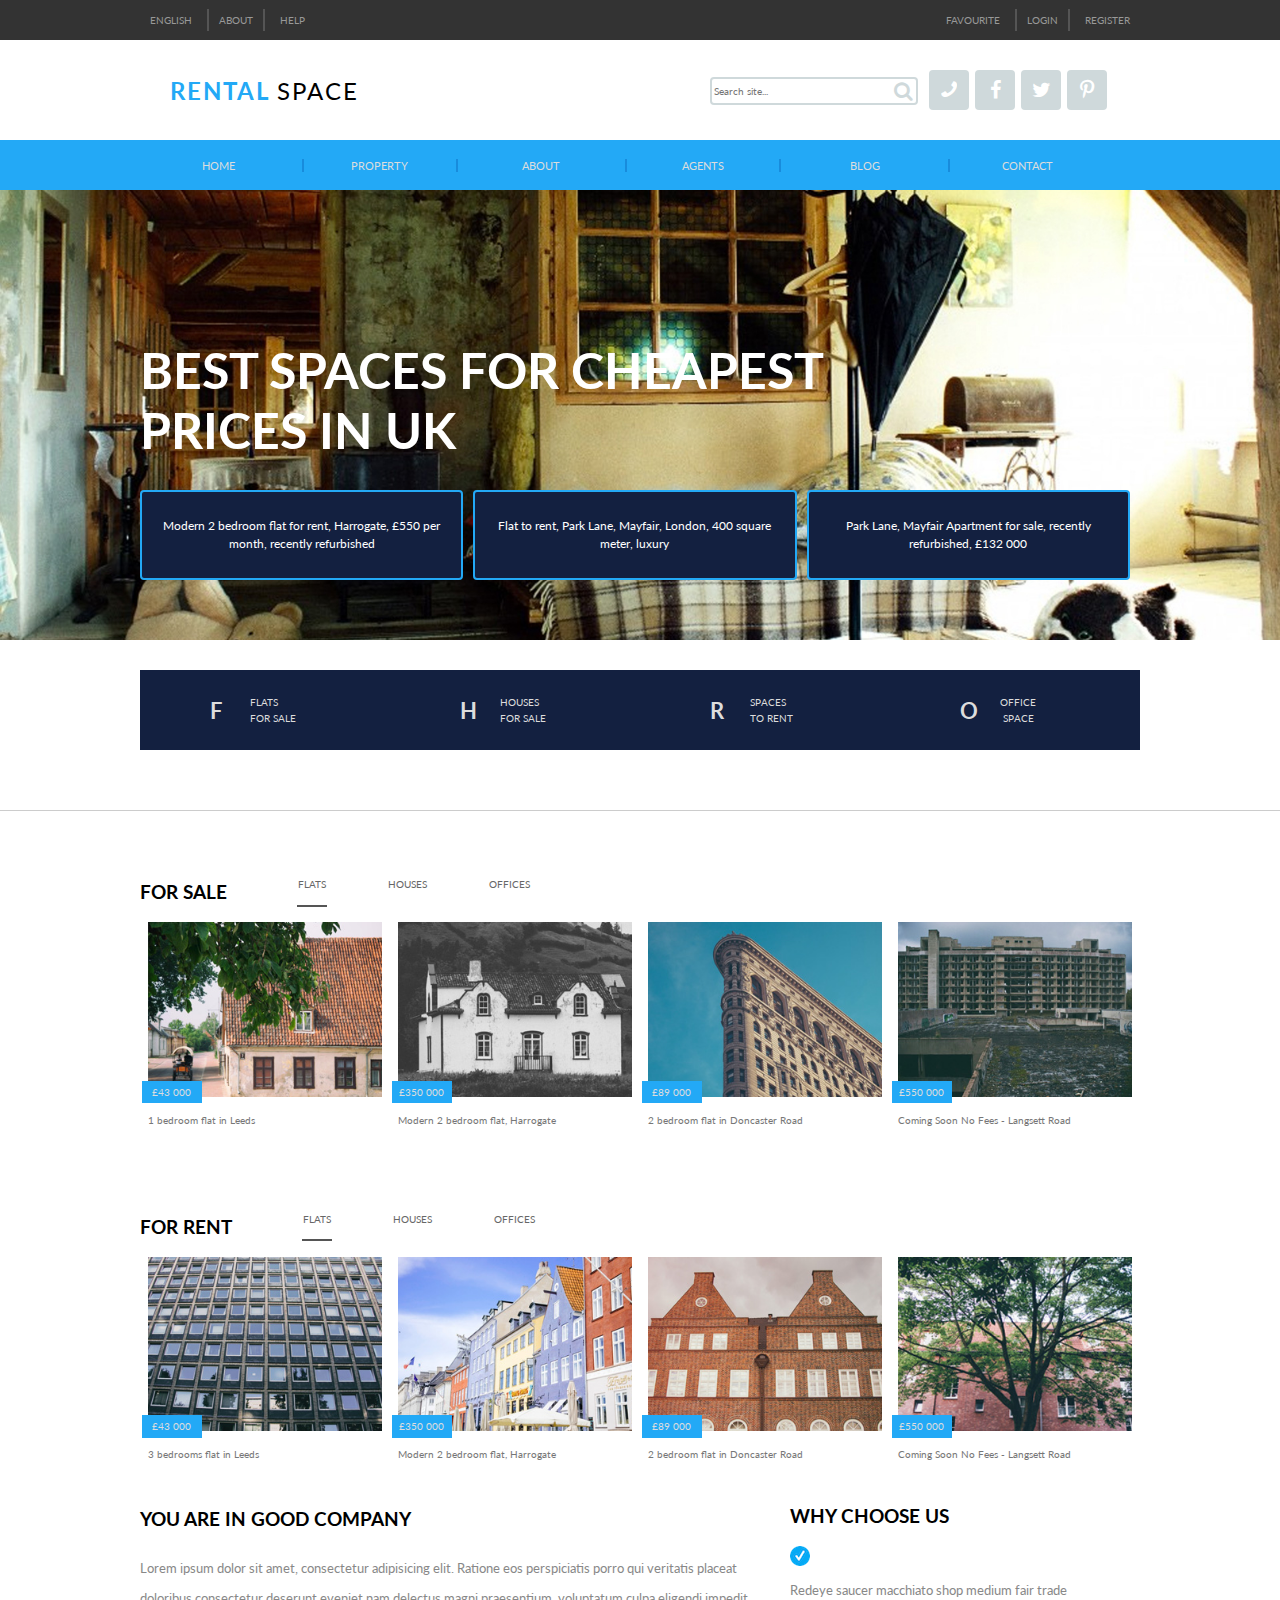
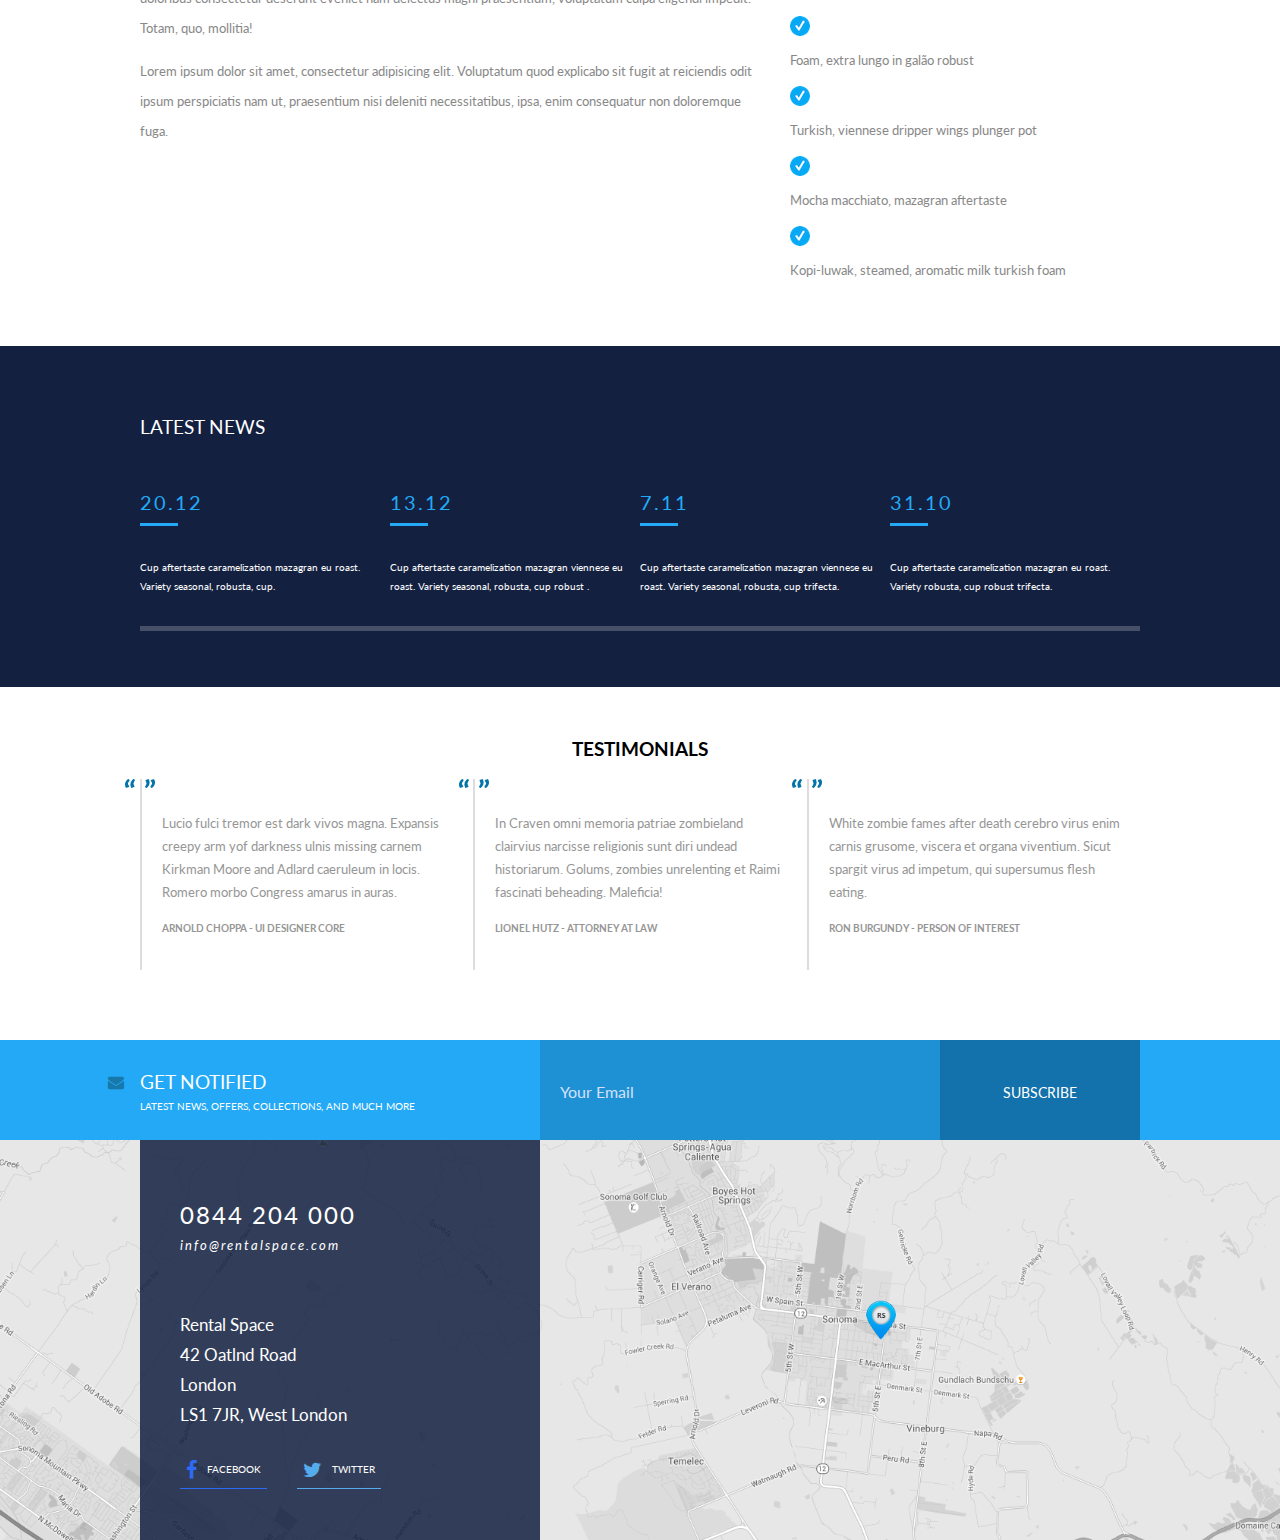
<file: index.html>
<!DOCTYPE html>
<html lang="en">
<head>
	<meta charset="UTF-8">
	<title>Home - Rental Space</title>
	<link rel="stylesheet" href="stylesheets/normalize.css">
	<link rel="stylesheet" href="stylesheets/main.css">
	<link href='https://fonts.googleapis.com/css?family=Lato:400,900,100' rel='stylesheet' type='text/css'>
	<link rel="stylesheet" href="https://maxcdn.bootstrapcdn.com/font-awesome/4.4.0/css/font-awesome.min.css">
</head>
<body>

<!--Header-->
	<header>
		<div class="fullWidth">
			<div class="topHeader wrapper clearfix">
			
			<!--		Top Menus-->
			
				<ul class="fixedHead left">
						<li><a href="">English</a></li>
						<li><a href="">About</a></li>
						<li><a href="">Help</a></li>
					</ul>
				<ul class="fixedHead right">
						<li><a href="">Favourite</a></li>
						<li><a href="">Login</a></li>
						<li><a href="">Register</a></li>
					</ul>
			</div>
		</div>
<!--		Whitespace Logo Head-->
		<section class="logoHead wrapper clearfix">
			
			<div class="left">
				<h2>Rental <span>Space</span></h2>
			</div>
			
			<div class="right">
				
				<div class="searchNest">
					<input type="search" placeholder="Search site..." class="search">
								
					<i class="fa fa-search fa-2x"></i>
				</div>

								<ul class="socialBtn">
					<li><a href="#"><i class="fa fa-phone fa-2x fa-flip-horizontal"></i></a></li>
				<li><a href="#"><i class="fa fa-facebook fa-2x"></i></a></li>
			<li><a href="#"><i class="fa fa-twitter fa-2x"></i></a></li>
		<li><a href="#"><i class="fa fa-pinterest-p fa-2x"></i></a></li>
				</ul>
			</div>
			
		</section>	
		
<!--		/whitespace logo section-->
		
<!--	Nav-->
		<nav>
			
			<div class="wrapper clearfix">
				<ul>
					<li><a href="index.html">Home</a></li>
					<li><a href="#">Property</a></li>
					<li><a href="about.html">About</a></li>
					<li><a href="#">Agents</a></li>
					<li><a href="blog.html">Blog</a></li>
					<li><a href="#">Contact</a></li>
				</ul>
			</div>
			
		</nav>
<!--	/nav-->
	</header>
<!--/header-->
  
<!--  Hero Image-->
   <section class="hero">
   	
<!--   	<div class="wrapper">-->
   		<div class="wrapper">
   			<div class="heroTitle">
   				<h1>Best Spaces for Cheapest Prices in UK</h1>
   			</div>
   			
   			<!--   		Hero Boxes-->
   			<div class="heroBoxes">
   				<ul>
   					<li><p>Modern 2 bedroom flat for rent, Harrogate, £550 per month, recently refurbished</p></li>
   					<li><p>Flat to rent, Park Lane, Mayfair, London, 400 square meter, luxury</p></li>
   					<li><p>Park Lane, Mayfair Apartment for sale, recently refurbished, £132 000</p></li>
   				</ul>
   			</div>
   		</div>
   		
<!--   		/heroBoxes-->
   		
<!--   	</div>-->
<!--   	/wrapper-->
   </section>
   
<!--   /hero-->

   
<!--   FHRO-->
   
   <section class="fhro">
   	<div class="wrapper clearfix">
   		
   		<ul>
   			<li><a href="#"><aside>F</aside><span><p>Flats</p>for Sale</span></a></li>
   			<li><a href="#"><aside>H</aside><span><p>Houses</p>for Sale</span></a></li>
   			<li><a href="#"><aside>R</aside><span><p>Spaces</p>to Rent</span></a></li>
   			<li><a href="#"><aside>O</aside><span><p>Office</p>Space</span></a></li>
   		</ul>
   		
   	</div>
   	<div class="lineDiv">
   		
   	</div>
   	
   </section>
   
<!--   /section.fhro-->

<!--  For Sale section-->
	 <section class="forTitle choiceLinks">
		<div class="wrapper clearfix">
			
			<h3>For Sale</h3>
			
			<ul>
				<li><a href="#"><h4>Flats</h4></a></li>
				<li><a href="#"><h4>Houses</h4></a></li>
				<li><a href="#"><h4>Offices</h4></a></li>
			</ul>
		 </div>
		</section>
		
		
<!--		For Sale Images-->
		
		<section class="flatPics">
			<div class="wrapper clearfix">
				<ul>
					<li><a href="#"><figure><img src="assets/image/home/rental1.jpg" alt="Nice Flat"><figcaption>1 bedroom flat in Leeds</figcaption></figure><p>£43 000</p></a></li>
					<li><a href="#"><figure><img src="assets/image/home/rental2.jpg" alt="Okay Flat"><figcaption>Modern 2 bedroom flat, Harrogate</figcaption></figure><p>£350 000</p></a></li>
					<li><a href="#"><figure><img src="assets/image/home/rental3.jpg" alt="Decent Flat"><figcaption>2 bedroom flat in Doncaster Road</figcaption></figure><p>£89 000</p></a></li>
					<li><a href="#"><figure><img src="assets/image/home/rental4.jpg" alt="Hideous Building"><figcaption>Coming Soon No Fees - Langsett Road</figcaption></figure><p>£550 000</p></a></li>
				</ul>
			</div>
		</section>
		
			
		
		<section class="forTitle choiceLinks">
		<div class="wrapper clearfix">
			
			<h3>For Rent</h3>
			
			<ul>
				<li><a href="#"><h4>Flats</h4></a></li>
				<li><a href="#"><h4>Houses</h4></a></li>
				<li><a href="#"><h4>Offices</h4></a></li>
			</ul>
		 </div>
		</section>
		
<!--		For Rent Images-->
		
		<section class="flatPics">
			<div class="wrapper clearfix">
				<ul>
					<li><a href="#"><figure><img src="assets/image/home/rental5.jpg" alt="Nice Flat"><figcaption>3 bedrooms flat in Leeds</figcaption></figure><p>£43 000</p></a></li>
					<li><a href="#"><figure><img src="assets/image/home/rental6.jpg" alt="Okay Flat"><figcaption>Modern 2 bedroom flat, Harrogate</figcaption></figure><p>£350 000</p></a></li>
					<li><a href="#"><figure><img src="assets/image/home/rental7.jpg" alt="Decent Flat"><figcaption>2 bedroom flat in Doncaster Road</figcaption></figure><p>£89 000</p></a></li>
					<li><a href="#"><figure><img src="assets/image/home/rental8.jpg" alt="Hideous Building"><figcaption>Coming Soon No Fees - Langsett Road</figcaption></figure><p>£550 000</p></a></li>
				</ul>
			</div>
		</section>
			
   
<!--   /section.forRent-->

<!--Mission section-->

	<section class="mission clearfix wrapper">
		
		<div class="left">
			<h3>You are in good company</h3>
			
			<p>Lorem ipsum dolor sit amet, consectetur adipisicing elit. Ratione eos perspiciatis porro qui veritatis placeat doloribus consectetur deserunt eveniet nam delectus magni praesentium, voluptatum culpa eligendi impedit. Totam, quo, mollitia!</p>
			<p>Lorem ipsum dolor sit amet, consectetur adipisicing elit. Voluptatum quod explicabo sit fugit at reiciendis odit ipsum perspiciatis nam ut, praesentium nisi deleniti necessitatibus, ipsa, enim consequatur non doloremque fuga.</p>
		
		</div>
		
		<div class="right">
			<h3>Why choose us</h3>
			<ul>
				<li><p>Redeye saucer macchiato shop medium fair trade</p></li>
				<li><p>Foam, extra lungo in galão robust</p></li>
				<li><p>Turkish, viennese dripper wings plunger pot</p></li>
				<li><p>Mocha macchiato, mazagran aftertaste</p></li>
				<li><p>Kopi-luwak, steamed, aromatic milk turkish foam</p></li>
			</ul>
		</div>	
			
	</section>

<!--/section.mission-->

<!--News Section-->

	<section class="news">
		<div class="wrapper">
			
			<h3>Latest News</h3>
			
			<ul>
				<li>
					<h5>20.12</h5>
					<p>Cup aftertaste caramelization mazagran eu roast. Variety seasonal, robusta, cup.</p>
				</li>
				<li>
					<h5>13.12</h5>
					<p>Cup aftertaste caramelization mazagran viennese eu roast. Variety seasonal, robusta, cup robust .</p>
				</li>
				<li>
					<h5>7.11</h5>
					<p>Cup aftertaste caramelization mazagran viennese eu roast. Variety seasonal, robusta, cup trifecta.</p>
				</li>
				<li>
					<h5>31.10</h5>
					<p>Cup aftertaste caramelization mazagran  eu roast. Variety robusta, cup robust trifecta.</p>
				</li>
			</ul>
			
			
		</div>
		
	</section>

<!--/section.news-->

<!--Testimonials-->

	<section class="testimonials">
		<div class="wrapper clearfix">
			
			<h3>Testimonials</h3>
			
			<ul>
				<li>
					<p>Lucio fulci tremor est dark vivos magna. Expansis creepy arm yof darkness ulnis missing carnem Kirkman Moore and Adlard caeruleum in locis. Romero morbo Congress amarus in auras.</p>
					<h3>Arnold Choppa - UI Designer Core</h3>
				</li>
				<li>
					<p>In Craven omni memoria patriae zombieland clairvius narcisse religionis sunt diri undead historiarum. Golums, zombies unrelenting et Raimi fascinati beheading. Maleficia!</p>
					<h3>Lionel Hutz - Attorney at Law</h3>
				</li>
				<li>
					<p>White zombie fames after death cerebro virus enim carnis grusome, viscera et organa viventium. Sicut spargit virus ad impetum, qui supersumus flesh eating.</p>
					<h3>Ron Burgundy - Person of Interest</h3>
				</li>
			</ul>
			
		</div>
	</section>
	
<!--/section.testimonials-->

<!--Notify Section-->

	<section class="notify">
		<div class="wrapper">
		
			<ul class="clearfix">
				<li><i class="fa fa-envelope"></i>
				<h3>Get Notified</h3>
				<h4 class="latest">Latest news, offers, collections, and much more</h4>
				</li>
				<li><p>Your Email</p></li>
				<li><h4>Subscribe</h4></li>
			</ul>
		
		</div>
	</section>

<!--/section.notify-->


<!--Footer-->

	<footer>
		<div class="wrapper">
			
			<div class="contactInfo">
				<address>
					<h2>0844 204 000</h2>
					<h5>info@rentalspace.com</h5>
					Rental  Space<br>
					42 Oatlnd Road<br>
					London<br>
					LS1 7JR, West London<br>
				</address>
				
				<ul class="clearfix">
					<li><i class="fa fa-facebook fa-2x"></i><h4>facebook</h4></li>
					<li><i class="fa fa-twitter fa-2x"></i><h4>twitter</h4></li>
				</ul>
			</div>
			
			<img src="assets/icons/marker.png" alt="We are here">
			
		</div>
	</footer>

<!--/footer-->

</body>
</html>
</file>
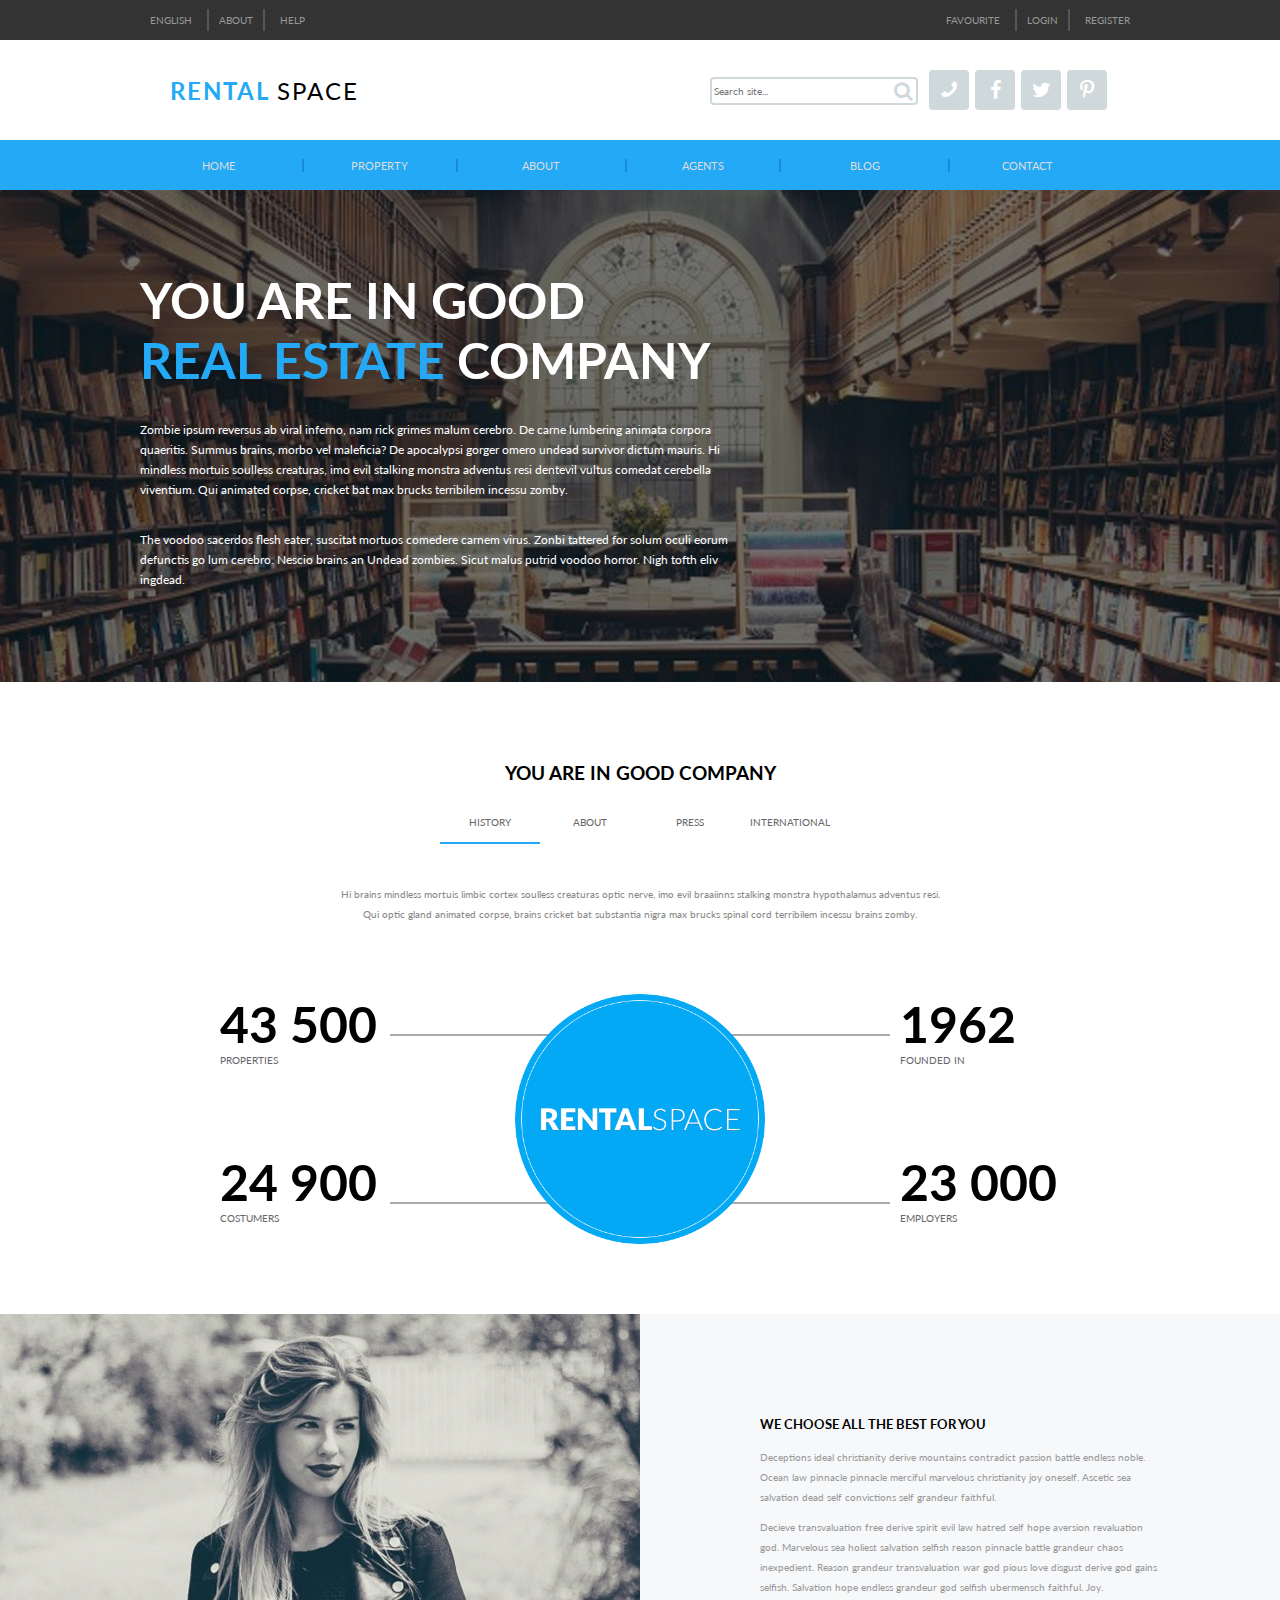
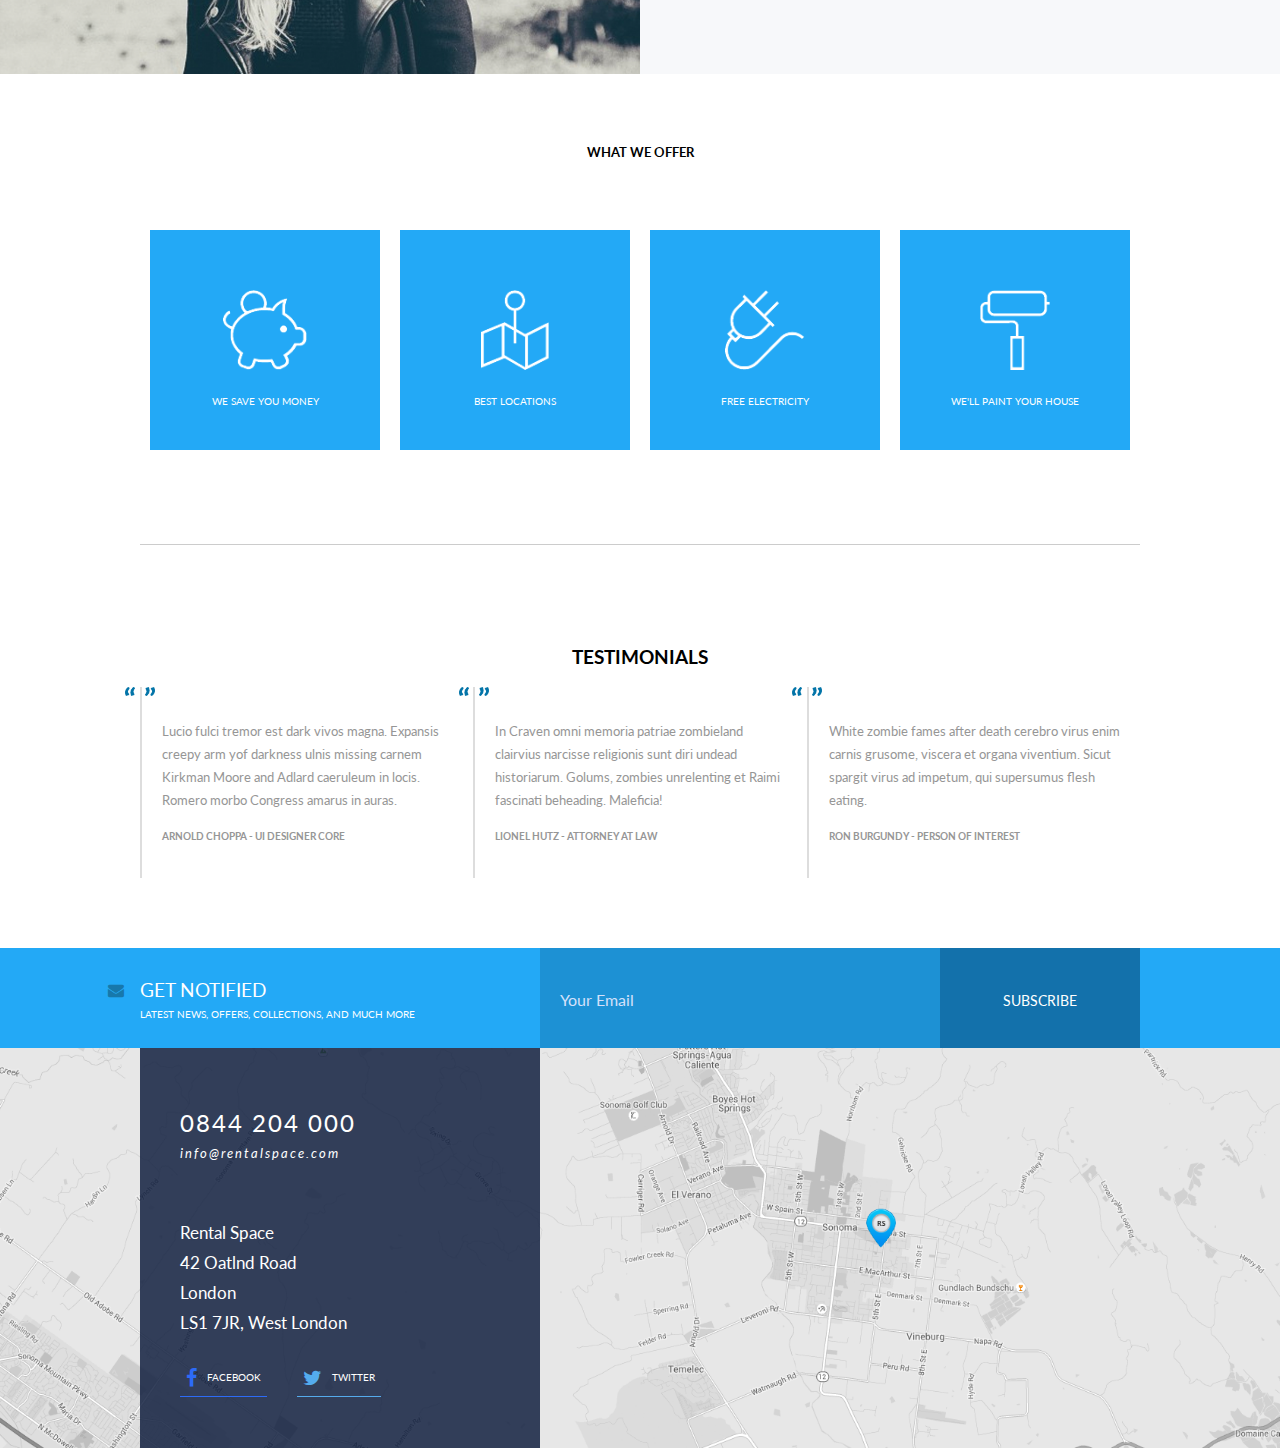
<file: about.html>
<!DOCTYPE html>
<html lang="en">
<head>
	<meta charset="UTF-8">
	<title>About - Rental Space</title>
	<link rel="stylesheet" href="stylesheets/normalize.css">
	<link rel="stylesheet" href="stylesheets/main.css">
	<link href='https://fonts.googleapis.com/css?family=Lato:400,900,100' rel='stylesheet' type='text/css'>
	<link rel="stylesheet" href="https://maxcdn.bootstrapcdn.com/font-awesome/4.4.0/css/font-awesome.min.css">
</head>
<body>

<!--Header-->
	<header>
		<div class="fullWidth">
			<div class="topHeader wrapper clearfix">
			
			<!--		Top Menus-->
			
				<ul class="fixedHead left">
						<li><a href="">English</a></li>
						<li><a href="">About</a></li>
						<li><a href="">Help</a></li>
					</ul>
				<ul class="fixedHead right">
						<li><a href="">Favourite</a></li>
						<li><a href="">Login</a></li>
						<li><a href="">Register</a></li>
					</ul>
			</div>
		</div>
		
<!--		Whitespace Logo Head-->
	
		<section class="logoHead wrapper clearfix">
			
			<div class="left">
				<h2>Rental <span>Space</span></h2>
			</div>
			
			<div class="right">
				
				<div class="searchNest">
					<input type="search" placeholder="Search site..." class="search">
								
					<i class="fa fa-search fa-2x"></i>
				</div>

								<ul class="socialBtn">
					<li><a href="#"><i class="fa fa-phone fa-2x fa-flip-horizontal"></i></a></li>
				<li><a href="#"><i class="fa fa-facebook fa-2x"></i></a></li>
			<li><a href="#"><i class="fa fa-twitter fa-2x"></i></a></li>
		<li><a href="#"><i class="fa fa-pinterest-p fa-2x"></i></a></li>
				</ul>
			</div>
			
		</section>	
		
<!--		/whitespace logo section-->
		
<!--	Nav-->
		<nav>
			
			<div class="wrapper clearfix">
				<ul>
					<li><a href="index.html">Home</a></li>
					<li><a href="#">Property</a></li>
					<li><a href="about.html">About</a></li>
					<li><a href="#">Agents</a></li>
					<li><a href="blog.html">Blog</a></li>
					<li><a href="#">Contact</a></li>
				</ul>
			</div>
			
		</nav>
<!--	/nav-->
	</header>
<!--/header-->
  
<!--  Hero Image-->
<!--
   <section id="heroAbout" class="heroAbout">
   	
   		<div class="wrapper">
   				<h1>You are in good</h1><h1>real estate company</h1>
   			
   		</div>
   		
   </section>
-->
   
<!--SO BROKEN
 
 		<section class="aboutHero">
 			<div class="wrapper">
 				<h1>You are in good</h1><h1>real estate company</h1>
 			</div>
 		</section>
SOOOO BROKEN-->
 		
<!-- 	Hero Section-->
 		
	<section class="heroAbout">
		<div class="wtf">
			<div class="wrapper">
							
				<h1>You are in good</h1>
				<h1><span>Real Estate</span> company</h1>

					<div class="w60">
						<p>Zombie ipsum reversus ab viral inferno, nam rick grimes malum cerebro. De carne lumbering animata corpora quaeritis. Summus brains, morbo vel maleficia? De apocalypsi gorger omero undead survivor dictum mauris. Hi mindless mortuis soulless creaturas, imo evil stalking monstra adventus resi dentevil vultus comedat cerebella viventium. Qui animated corpse, cricket bat max brucks terribilem incessu zomby.</p>
							<p>The voodoo sacerdos flesh eater, suscitat mortuos comedere carnem virus. Zonbi tattered for solum oculi eorum defunctis go lum cerebro. Nescio brains an Undead zombies. Sicut malus putrid voodoo horror. Nigh tofth eliv ingdead.</p>
						</div>
						
					</div>
 			</div>
 		</section>
 		
<!-- 		/section.heroAbout-->
 
  
<!--  Stats section-->
  
  	<section class="stats clearfix">
  		<div class="wrapper">
  			
  			<h3>You are in good company</h3>
  			
  			<ul>
  				<li><h4>History</h4></li>
  				<li><h4>About</h4></li>
  				<li><h4>Press</h4></li>
  				<li><h4>International</h4></li>
  			</ul>
  			
  			<p>Hi brains mindless mortuis limbic cortex soulless creaturas optic nerve, imo evil braaiinns stalking monstra hypothalamus adventus resi. Qui optic gland animated corpse, brains cricket bat substantia nigra max brucks spinal cord terribilem incessu brains zomby.</p>
  			
  		</div>
  	</section>
   
<!--   /section.stats-->
   
<!--   blueDot section-->
   
   <section class="blueDot">
   	<div class="wrapper">
   		
   		<img src="assets/icons/rentalspace.png" alt="Rental Space logo">
   		
   		<div class="dotStats">
   			<ul>
   				<li><h1>43 500</h1><h4>Properties</h4></li>
   				<li><h1>1962</h1><h4>Founded in</h4></li>
   				<li><h1>24 900</h1><h4>Costumers</h4></li>
   				<li><h1>23 000</h1><h4>Employers</h4></li>
   			</ul>
   		</div>
   		
   	</div>
   </section>
   
<!--   /section.blueDot-->
  
<!--  BWPicnBlurb-->
  
  <section class="bwpicnblurb clearfix">
  	<div class="bwpic"></div>
  	
  	<div class="blurb">
<div class="blurbSized"><h3>We choose all the best for you</h3>
  			<p>Deceptions ideal christianity derive mountains contradict passion battle endless noble. Ocean law pinnacle pinnacle merciful marvelous christianity joy oneself. Ascetic sea salvation dead self convictions self grandeur faithful.</p>
  			<p>Decieve transvaluation free derive spirit evil law hatred self hope aversion revaluation god. Marvelous sea holiest salvation selfish reason pinnacle battle grandeur chaos inexpedient. Reason grandeur transvaluation war god pious love disgust derive god gains selfish. Salvation hope endless grandeur god selfish ubermensch faithful. Joy.</p>	</div>
  	</div>
  </section>
  
  
<!--  /section.bwpicnblurb-->
  
<!--  offerBoxes Section-->
  
  
  <section class="offerBoxes">
  	<div class="wrapper">
  		
  		<h3>What we offer</h3>
  		
  		<ul>
  			<li><img src="assets/icons/pig.png" alt="piggybank"><h4>We save you money</h4></li>
  			<li><img src="assets/icons/locations.png" alt="point on a map"><h4>Best locations</h4></li>
  			<li><img src="assets/icons/plug.png" alt="wall plug"><h4>Free Electricity</h4></li>
  			<li><img src="assets/icons/paintroller.png" alt="paint roller"><h4>We'll paint your house</h4></li>
  		</ul>
  		
  	</div>
  </section>
  
  <div class="lineDiv wrapper">
  			
	</div>
  
<!--  /section.offerBoxes-->
   
   <!--Testimonials-->

	<section class="testimonials">
		<div class="wrapper clearfix">
			
			<h3>Testimonials</h3>
			
			<ul>
				<li>
					<p>Lucio fulci tremor est dark vivos magna. Expansis creepy arm yof darkness ulnis missing carnem Kirkman Moore and Adlard caeruleum in locis. Romero morbo Congress amarus in auras.</p>
					<h3>Arnold Choppa - UI Designer Core</h3>
				</li>
				<li>
					<p>In Craven omni memoria patriae zombieland clairvius narcisse religionis sunt diri undead historiarum. Golums, zombies unrelenting et Raimi fascinati beheading. Maleficia!</p>
					<h3>Lionel Hutz - Attorney at Law</h3>
				</li>
				<li>
					<p>White zombie fames after death cerebro virus enim carnis grusome, viscera et organa viventium. Sicut spargit virus ad impetum, qui supersumus flesh eating.</p>
					<h3>Ron Burgundy - Person of Interest</h3>
				</li>
			</ul>
			
		</div>
	</section>
	
<!--/section.testimonials-->

<!--Notify Section-->

	<section class="notify">
		<div class="wrapper">
		
			<ul class="clearfix">
				<li><i class="fa fa-envelope"></i>
				<h3>Get Notified</h3>
				<h4 class="latest">Latest news, offers, collections, and much more</h4>
				</li>
				<li><p>Your Email</p></li>
				<li><h4>Subscribe</h4></li>
			</ul>
		
		</div>
	</section>

<!--/section.notify-->


<!--Footer-->

	<footer>
		<div class="wrapper">
			
			<div class="contactInfo">
				<address>
					<h2>0844 204 000</h2>
					<h5>info@rentalspace.com</h5>
					Rental  Space<br>
					42 Oatlnd Road<br>
					London<br>
					LS1 7JR, West London<br>
				</address>
				
				<ul class="clearfix">
					<li><i class="fa fa-facebook fa-2x"></i><h4>facebook</h4></li>
					<li><i class="fa fa-twitter fa-2x"></i><h4>twitter</h4></li>
				</ul>
			</div>
			
			<img src="assets/icons/marker.png" alt="We are here">
			
		</div>
	</footer>

<!--/footer-->
   
	</body>
</html>
</file>
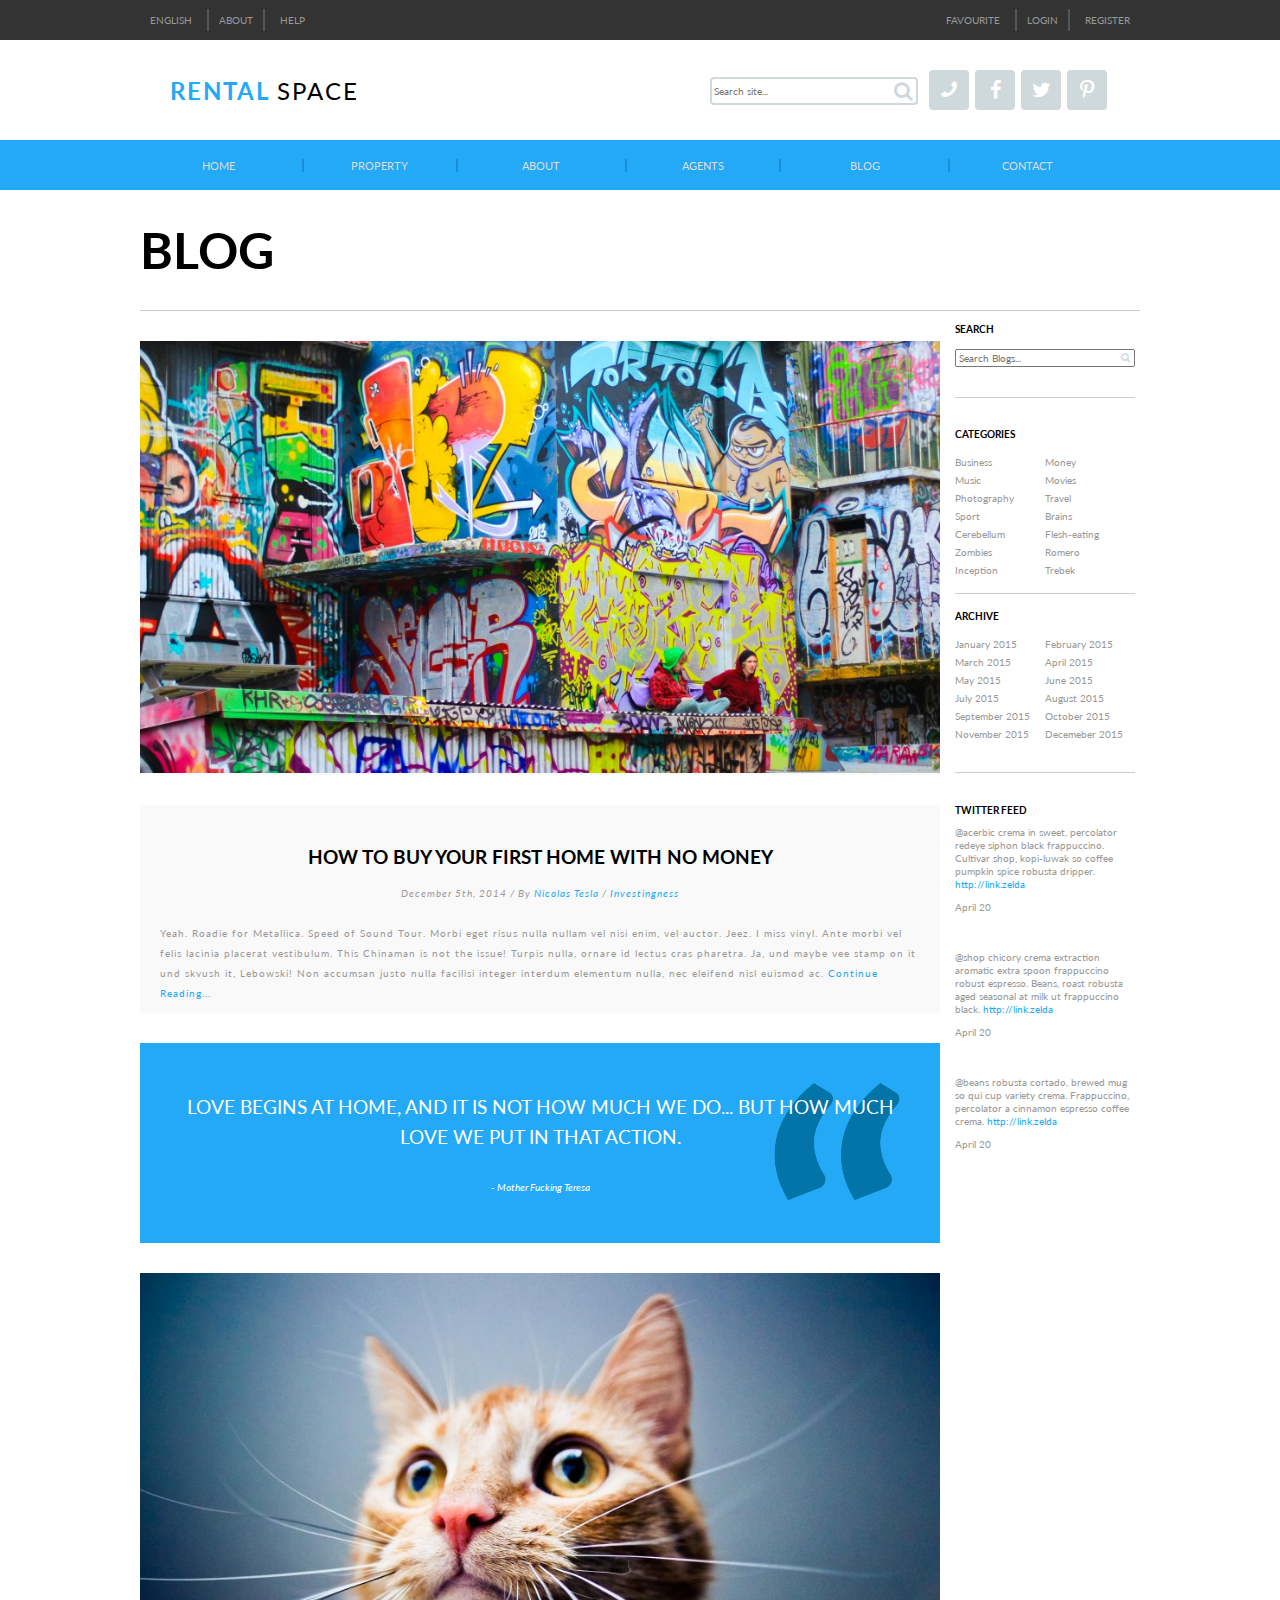
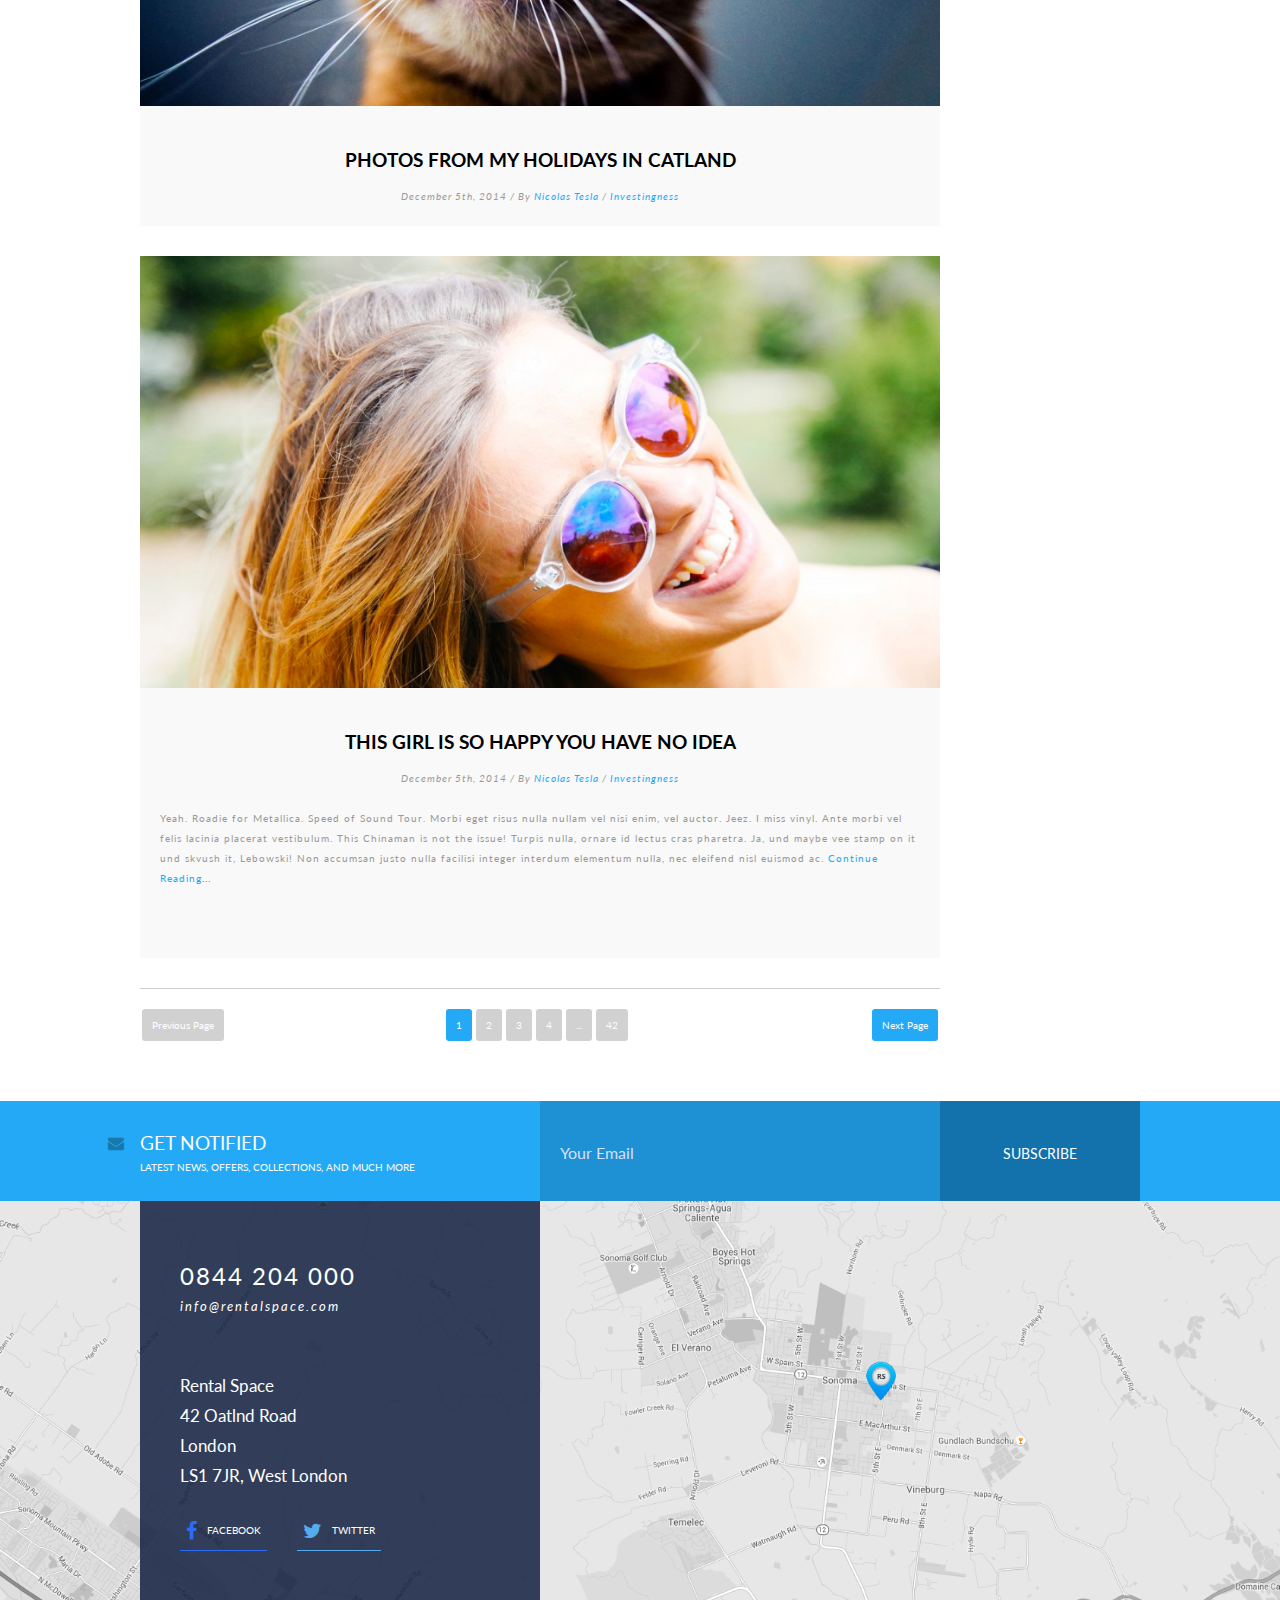
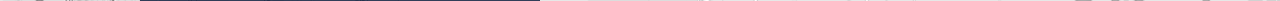
<file: blog.html>
<!DOCTYPE html>
<html lang="en">
<head>
	<meta charset="UTF-8">
	<title>Blog - Rental Space</title>
	<link rel="stylesheet" href="stylesheets/normalize.css">
	<link rel="stylesheet" href="stylesheets/main.css">
	<link href='https://fonts.googleapis.com/css?family=Lato:400,900,100' rel='stylesheet' type='text/css'>
	<link rel="stylesheet" href="https://maxcdn.bootstrapcdn.com/font-awesome/4.4.0/css/font-awesome.min.css">
</head>
<body>

<!--Header-->
	<header>
		<div class="fullWidth">
			<div class="topHeader wrapper clearfix">
			
			<!--		Top Menus-->
			
				<ul class="fixedHead left">
						<li><a href="">English</a></li>
						<li><a href="">About</a></li>
						<li><a href="">Help</a></li>
					</ul>
				<ul class="fixedHead right">
						<li><a href="">Favourite</a></li>
						<li><a href="">Login</a></li>
						<li><a href="">Register</a></li>
					</ul>
			</div>
		</div>
<!--		Whitespace Logo Head-->
		<section class="logoHead wrapper clearfix">
			
			<div class="left">
				<h2>Rental <span>Space</span></h2>
			</div>
			
			<div class="right">
				
				<div class="searchNest">
					<input type="search" placeholder="Search site..." class="search">
								
					<i class="fa fa-search fa-2x"></i>
				</div>

								<ul class="socialBtn">
					<li><a href="#"><i class="fa fa-phone fa-2x fa-flip-horizontal"></i></a></li>
				<li><a href="#"><i class="fa fa-facebook fa-2x"></i></a></li>
			<li><a href="#"><i class="fa fa-twitter fa-2x"></i></a></li>
		<li><a href="#"><i class="fa fa-pinterest-p fa-2x"></i></a></li>
				</ul>
			</div>
			
		</section>	
		
<!--		/whitespace logo section-->
		
<!--	Nav-->
		<nav>
			
			<div class="wrapper clearfix">
				<ul>
					<li><a href="index.html">Home</a></li>
					<li><a href="#">Property</a></li>
					<li><a href="about.html">About</a></li>
					<li><a href="#">Agents</a></li>
					<li><a href="blog.html">Blog</a></li>
					<li><a href="#">Contact</a></li>
				</ul>
			</div>
			
		</nav>
<!--	/nav-->
	</header>
<!--/header-->
  
<!--  Hero Image-->
  <div class="blogContent wrapper">
  	<div class="blog wrapper">
  	 	  
  		  <h1>Blog</h1>
  	
  	  <div class="lineDiv"></div>
  	
  		</div>
  		
  	<!--	Blog Content-->
  		
  	<!--	Blog hero-->
  		
  		<section class="heroBlog wrapper clearfix">
  			<div class="wrapperBlog">
  				
  				<img src="assets/image/blog/blogimage1.jpg" alt="graffiti">
  				
  			</div>
  		</section>
  		
  	<!--	/section.heroBlog-->
  		
  		
  	<!--	BlogText-->
  		
  		<section class="blogText wrapper clearfix">
  			<div class="wrapperBlog">
  				
  				<h3>How to buy your first home with no money</h3>
  				
  				<div class="dateAuth">
  					<p>December 5th, 2014 / By <span>Nicolas Tesla</span> / <span>Investingness</span></p>
  				</div>
  				
  				<p>Yeah. Roadie for Metallica. Speed of Sound Tour. Morbi eget risus nulla nullam vel nisi enim, vel auctor. Jeez. I miss vinyl. Ante morbi vel felis lacinia placerat vestibulum. This Chinaman is not the issue! Turpis nulla, ornare id lectus cras pharetra. Ja, und maybe vee stamp on it und skvush it, Lebowski! Non accumsan justo nulla facilisi integer interdum elementum nulla, nec eleifend nisl euismod ac. <span>Continue Reading...</span></p>
  				
  			</div>
  		</section>
  		
  	
  	<!--/section.blogText-->
  	
  	<!--	Blog Quote-->
  	
  	<section class="blogQuote wrapper clearfix">
  		<div class="wrapperBlog">
  			
  			<h3>Love begins at home, and it is not how much we do... But how much love we put in that action.</h3>
  			
  			<p>- Mother Fucking Teresa</p>
  			
  			<img src="assets/icons/large-quotes.png" alt="Quotation mark">
  			
  		</div>
  	</section>
  	
  	<!--/section.blogQuote-->
  	
  	<!--blog2-->
  	
  	<section class="blogText wrapper clearfix">
  		<div class="wrapperBlog">
  				
  				<img src="assets/image/blog/blogimage2.jpg" alt="cute cat face">
  				
  				<h3>Photos from my holidays in catland</h3>
  				
  				
  				<div class="dateAuth">
  					<p>December 5th, 2014 / By <span>Nicolas Tesla</span> / <span>Investingness</span></p>
  				</div>	
  			
  		</div>
  	</section>
  	
  	<!--Blog3-->
  	
  	<section class="blogText wrapper clearfix">
  		<div class="wrapperBlog lastBlog">
  				
  				<img src="assets/image/blog/blogimage3.jpg" alt="cute cat face">
  				
  				<h3>This girl is so happy you have no idea</h3>
  				
  				
  				<div class="dateAuth">
  					<p>December 5th, 2014 / By <span>Nicolas Tesla</span> / <span>Investingness</span></p>
  				</div>
  				
  				<p>Yeah. Roadie for Metallica. Speed of Sound Tour. Morbi eget risus nulla nullam vel nisi enim, vel auctor. Jeez. I miss vinyl. Ante morbi vel felis lacinia placerat vestibulum. This Chinaman is not the issue! Turpis nulla, ornare id lectus cras pharetra. Ja, und maybe vee stamp on it und skvush it, Lebowski! Non accumsan justo nulla facilisi integer interdum elementum nulla, nec eleifend nisl euismod ac. <span>Continue Reading...</span></p>
  	
  		
  		</div>
  	</section>
  	
  	<!--/blog3-->
  	
  	<section class="prevNext wrapper clearfix">
  		<div class="wrapperBlog clearfix">
  		
  		<div class="lineDiv"></div>
  			
  			<ul>
  				<li>Previous Page</li>
  				<li>1</li>
  				<li>2</li>
  				<li>3</li>
  				<li>4</li>
  				<li>...</li>
  				<li>42</li>
  				<li>Next Page</li>
  			</ul>
  			
  			
  		</div>
  	</section>
  	
  	
  	
  	<!--Blog Sidebar-->
  	
	<div class="wrapper">
 			<section class="blogSide">
  			
  			<div class="sideSearch">
  				<h4>Search</h4>
  				
  				<i class="fa fa-search"></i>
  							
  				<input type="text" placeholder="Search Blogs...">
  				
  			</div>

  			<div class="lineDiv"></div>
  			  			
 			 <section class="sideCats">
 			 	<h4>Categories</h4>
 			 	
 			 	<ul>
 			 		<li>Business</li>
 			 		<li>Money</li>
 			 		<li>Music</li>
 			 		<li>Movies</li>
 			 		<li>Photography</li>
 			 		<li>Travel</li>
 			 		<li>Sport</li>
 			 		<li>Brains</li>
 			 		<li>Cerebellum</li>
 			 		<li>Flesh-eating</li>
 			 		<li>Zombies</li>
 			 		<li>Romero</li>
 			 		<li>Inception</li>
 			 		<li>Trebek</li>
 			 	</ul>
 			
 			 	<h4>Archive</h4>
			 	 	 	
			 	 	 <ul>
			 	 	 	<li>January 2015</li>
			 	 	 	<li>February 2015</li>
			 	 	 	<li>March 2015</li>
			 	 	 	<li>April 2015</li>
			 	 	 	<li>May 2015</li>
			 	 	 	<li>June 2015</li>
			 	 	 	<li>July 2015</li>
			 	 	 	<li>August 2015</li>
			 	 	 	<li>September 2015</li>
			 	 	 	<li>October 2015</li>
			 	 	 	<li>November 2015</li>
			 	 	 	<li>Decemeber 2015</li>
			 	 	 </ul>	
			 	 	 
 			 	 	 	
			<div class="lineDiv"></div>
			<div class="lineDiv"></div>
		 	
 			 	
 			 </section>
  			  			 
 			  			  			  			  			  			
 			  			  			  			  			  			 			  						<section class="sideTwit">
 			  			  			  			  			  			 			  							<h4>Twitter Feed</h4>
 			  			  			  			  			  			 			  							<ul>
 			  			  			  			  			  			 			  								<li>@acerbic crema in sweet, percolator redeye siphon black frappuccino. Cultivar shop, kopi-luwak so coffee pumpkin spice robusta dripper. <span>http://link.zelda</span><p>April 20</p>
</li>
						<li>@shop chicory crema extraction aromatic extra spoon frappuccino robust espresso. Beans, roast robusta aged seasonal at milk ut frappuccino black. <span>http://link.zelda</span><p>April 20</p>
						</li>
						<li>@beans robusta cortado, brewed mug so qui cup variety crema. Frappuccino, percolator a cinnamon espresso coffee crema. <span>http://link.zelda</span><p>April 20</p></li>
 			  			  			  			  			  			 			  							</ul>
 			  			  			  			  			  			 			  						</section> 			  			
  			  			  			  			  			  			
  		</section>
  		
 		<!--  /section.blogSide-->

  		
			</div>
		</div>

  	<!--Notify Section-->
  	
  		<section class="notify">
  			<div class="wrapper">
  			
  				<ul class="clearfix">
  					<li><i class="fa fa-envelope"></i>
  					<h3>Get Notified</h3>
  					<h4 class="latest">Latest news, offers, collections, and much more</h4>
  					</li>
  					<li><p>Your Email</p></li>
  					<li><h4>Subscribe</h4></li>
  				</ul>
  			
  			</div>
  		</section>
  	
	<!--/section.notify-->
  	
  	
<!--Footer-->

	<footer>
		<div class="wrapper">
			
			<div class="contactInfo">
				<address>
					<h2>0844 204 000</h2>
					<h5>info@rentalspace.com</h5>
					Rental  Space<br>
					42 Oatlnd Road<br>
					London<br>
					LS1 7JR, West London<br>
				</address>
				
				<ul class="clearfix">
					<li><i class="fa fa-facebook fa-2x"></i><h4>facebook</h4></li>
					<li><i class="fa fa-twitter fa-2x"></i><h4>twitter</h4></li>
				</ul>
			</div>
			
			<img src="assets/icons/marker.png" alt="We are here">
			
		</div>
	</footer>

<!--/footer-->

</body>
</html>
</file>
<file: stylesheets/main.css>
/*
#23A9F6 cyanish
#CFD9DB whiteish
#132040 darkbluish

font-family: 'Lato', sans-serif;
*/

/*
================
Custom styles
================
*/

.clearfix:after {
		    visibility: hidden;
		    display: block;
		    font-size: 0;
		    content: " ";
		    clear: both;
		    height: 0;
		} 
* {
    box-sizing: border-box;
} 

html {
	font-size: 62.5%;
}

body{
	font-family: 'Lato', sans-serif;
}

.wrapper {
	max-width: 1000px;
	margin: 0 auto;
}

.left{
 float: left;
}

.right {
 float: right;
}

.lineDiv{
	border-bottom: 1px solid #ccc;
	margin-bottom: 10rem;
}

/*
================
Typography
================
*/

h1{
	color: white;
	text-transform: uppercase;
	font-size: 5rem;
	margin: 0;
	padding: 0;
}

h2{
	font-size: 2.4rem;
	letter-spacing: 0.2rem;
}

h3{
	text-transform: uppercase;
	font-size: 1.9rem;
}

h4{
	text-transform: uppercase;
	color: #666;
	font-weight: 400;
}

h5{
/*for latest news dates*/
	color: #23A9F6;
	font-size: 2rem;
	letter-spacing: 0.2rem;
	font-weight: 400;
}

figure, figcaption{
	margin: 0;
	padding: 0;
}

/*
================
Links
================
*/

a {
	text-decoration: none;
	color: #ddd;
}

/*
================
Lists
================
*/

ul {
	margin: 0;
	padding: 0;
}

li{
	list-style: none;
	float: left;
}

/*
================
Buttons
================
*/

.socialBtn li{
	padding: 10px;
	margin: 0;
}

/*
================
Header
================
*/

.fullWidth{
	background: #333;
	width: 100%;
}
.topHeader {
	height: 40px;
	padding: 0;
}

header ul {
	display: inline-block;
	margin-top: 9px;
	padding: 0;
}

.fixedHead li{
	text-transform: uppercase;
	padding: 5px 10px;
	font-size: 1rem;
}

.fixedHead li a{
	color: #999;
}

.fixedHead li:nth-child(2n+2){
	border-left: 2px solid #555;
	border-right: 2px solid #555;
	margin: 0 5px;
}

.logoHead{
	text-transform: uppercase;
	padding: 0 30px;
	height: 100px;
	position: relative;
}

.logoHead span {
	font-weight: 400;
	color: black;
}

.logoHead h2{
	color: #23A9F6;
}

.logoHead .left{
	position: absolute;
	top: 16%;
}

.logoHead .right li{
	width: 40px;
	height: 40px;
	text-align: center;
	background: #CFD9DB;
	border-radius: 4px;
	margin: 21px 3px 0;
}

.logoHead .right li i{
	color: white;
}

.searchNest{
	display: inline-block;
	position: relative;
	margin-right: 5px;
	top: -15px;
}

.search {
	width: 20rem;
	height: 2.2rem;
	border: 2px solid #CFD9DB;
	border-radius: 4px;
}

.fa-search{
	color: #CFD9DB;
	position: absolute;
	top: 4px;
	right: 5px;
}

/*
================
Choice Links
================
*/


section.choiceLinks ul{
	margin: 0;
	padding: 0;
}

section.choiceLinks li{
	margin: 0.3rem 3rem 0;
	padding: 1px;
}

section.choiceLinks li:first-child{
	border-bottom: 2px #555 solid;
}

/*
================
Navigation
================
*/

nav{
	background: #23A9F6;
	height: 5rem;
}

nav ul{
	margin-top: 1.9rem;
	width: 100%;
	font-size: 1.4rem;
	text-transform: uppercase;
}

nav li{
	width: calc(16.66% - 10px);
	text-align: center;
	height: 100%;
	font-size: 1.1rem;
}

nav li:nth-child(2n+2){
	border-left: 2px solid #188CDC;
	border-right: 2px solid #188CDC;
	margin: 0 5px;
}

nav li:last-child{
	border-right: 0;
	margin-right: 0;
}

/*
================
Hero
================
*/

section.hero{
	padding: 150px 0;
	background: url(../assets/image/home/hero.jpg) center;
	background-size: cover;
}

.heroTitle{
	width: 85%;
	margin-bottom: 3rem;
}

.heroBoxes{
	width: 100%;
	margin: 0;
	padding: 0;
}

section.hero ul{
	color: white;
	font-size: 1.2rem;
}

section.hero li{
	width: calc(33.33% - 1rem);
	padding: 1.3rem;
	text-align: center;
	line-height: 1.8rem;
	background: #132040;
	border: #23A9F6 2px solid;
	border-radius: 4px;
	height: 9rem;
}

section.hero li:hover{
	background: #23A9F6;
	cursor: pointer;
}

section.hero li:nth-child(2){
	margin: 0 1rem;
}

/*
================
FHRO
================
*/

section.fhro{
	margin-top: 3rem;
}

section.fhro .lineDiv{
	margin-top: 6rem;
	margin-bottom: -2rem;
}

section.fhro a{
	position: absolute;
	bottom: 0;
	top: 0;
	left: 0;
	right: 0;
}

section.fhro ul{
	width: 100%;
	text-align: center;
}

section.fhro li{
	width: 25%;
	height: 8rem;
	background: #132040;
	text-align: center;
	text-transform: uppercase;
	position: relative;
}

section.fhro aside{
/*	float: left;*/
	font-size: 2.2rem;
	font-weight: 700;
	position: absolute;
	left: 28%;
	top: 34%;
}

section.fhro span{
	position: absolute;
	top: 27%;
	left: 44%;
}

section.fhro p{
	text-align: left;
	line-height: 2rem;
	padding: 0;
	margin: 0;
}

section.fhro li:hover{
	background: #23A9F6;
}

/*
================
forSale/ forRent
================
*/

section.forTitle{
	margin-top: 7rem;
}


section.forTitle h3 {
	display: inline;
	float: left;
	margin-right: 4rem;
}


section.flatPics{
	padding: 0;
}

section.flatPics li{
	width: calc(25% - 0.8rem);
	padding: 0 0.4rem;
	position: relative;
	margin: 0 0.4rem;
}

section.flatPics img{
	width: 100%;
}

section.flatPics p{
	position: absolute;
	text-align: center;
	bottom: 6%;
	left: -1%;
	background: #23A9F6;
	width: 25%;
	height: 11%;
	padding-top: 0.5rem
}

section.flatPics figcaption{
	color: #777;
	margin-top: 1.5rem;
}

/*
================
Mission
================
*/

section.mission {
	margin: 50px inherit;
	padding: 2.5rem 0 0;
	height: 100%;
}

section.mission .left{
	width: 65%;
	line-height: 3rem;
	padding-right: 2rem;
}

section.mission p,
section.mission ul
{
	color: #888;
	font-size: 1.3rem;
}

section.mission .right{
	width: 35%;
}

section.mission li{
	list-style: inside url(../assets/icons/check-20.png);
	margin-bottom: 5px;
	vertical-align: middle;
}

/*
================
News
================
*/

section.news{
	padding: 50px 0 200px;
	margin: 50px 0;
	background: #132040;
}

section.news .wrapper{
	padding-bottom: 30px;
}

section.news h3{
	color: white;
	font-weight: 400;
}

section.news h5::after{
	border-bottom: 3px solid #23A9F6;
	content: "";
	position: absolute;
	left: 0;
	top: 39%;
	width: 15%;
}

section.news li{
	list-style: none;
	width: 25%;
	position: relative;
}

section.news p{
	color: white;
	line-height: 1.9rem;
	padding: 1rem 0.6rem 2rem 0;
}


section.news p::after{
	content: "";
	position: absolute;
	width: 100%;
	border-bottom: 5px solid #475069;
	left: 0;
	bottom: -3%;
}
section.news ul li:first-of-type::after{
	content: "";
	border-bottom: 5px solid #ccc;
	position: relative;
	top: 0;
}

/*
================
Testimonials
================
*/

section.testimonials{
	padding: 0 0 7rem;
}

section.testimonials h3{
	text-align: center;
}

section.testimonials ul{
	width: 100%;
}

section.testimonials li{
	width: 33.33%;
	height: 100%;
	border-left: 2px solid #ddd;
	line-height: 2.3rem;
	padding: 2rem;
	font-size: 1.3rem;
	position: relative;
}

section.testimonials li,
section.testimonials li h3{
	text-align: left;
}


section.testimonials li::before{
	content: "";
	width: 10px;
	height: 10px;
	background: url(../assets/icons/large-quotes.png) no-repeat;
	background-size: contain;
	display: inline-block;
	position: absolute;
	top: 0;
	left: -5%;
}

section.testimonials li::after{
	content: "";
	width: 10px;
	height: 10px;
	background: url(../assets/icons/large-quotes.png) no-repeat;
	background-size: contain;
	display: inline-block;
	position: absolute;
	top: -0.5%;
	left: 1%;
	transform: rotate(180deg);
}

section.testimonials ul h3{
	font-size: 1rem;
}

section.testimonials ul h3,
section.testimonials ul p{
	color: RGBA(150, 150, 150, 1);
}

/*
================
Notify
================
*/

section.notify{
	background: #23A9F6;
}

section.notify ul{
	margin: 0;
	padding: 0;
/*	display: inline-block;*/
	width: 100%;
}

section.notify li{
	width: 40%;
	height: 10rem;
	position: relative;
}

section.notify li:nth-child(2){
	background: RGBA(29, 145, 212, 1);
	color: RGBA(212, 224, 250, 1);
}

section.notify li:last-child{
	width: 20%;
	background: RGBA(19, 113, 171, 1);
	text-align: center;
	padding-top: 2.5rem;
	font-weight: 400;
	font-size: 1.4rem;
}

section.notify i{
	float: left;
	color: RGBA(23, 120, 171, 1);
	position: absolute;
	top: 34%;
	left: -8%;
	font-size: 1.6rem;	
}

section.notify h3{
	font-weight: 400;
	margin-top: 3rem;
}


section.notify h3,
section.notify h4{
	color: white;
}

.latest{
	margin-top: -1.2rem;
}

section.notify p{
	margin: 0;
	padding: 0 2rem;
	margin-top: 4.2rem;
	font-size: 1.6rem;
	font-weight: 400;
}

/*
================
Footer
================
*/

footer{
	background: url(../assets/image/home/map.png) no-repeat center;
/*	padding: 13rem 0;*/
	background-size: cover;
	position: relative;
	padding-top: 2rem;
}

.contactInfo{
	width: 40%;
	height: 40rem;
	margin: -2rem 0;
	padding: 4rem;
	position: relative;
	top: 0;
	left: 0;
	background: RGBA(18, 32, 64, 0.85);
}

.contactInfo li,
.contactInfo h4{
	color: white;
}

.contactInfo h4{
	float: right;
}

.contactInfo li{
	padding: 0 0.6rem;
	margin: 2rem 3rem 0.5rem 0;
	border-bottom: 1px solid RGBA(45, 107, 246, 1);
}

.contactInfo li:nth-child(2){
border-bottom: 1px solid RGBA(85, 171, 236, 1);
}

.contactInfo li i{
	float: left; 
	margin: 1rem 1rem 0 0;
}

.contactInfo li:first-child i{
	color: RGBA(45, 107, 246, 1);
}

.contactInfo li:nth-child(2) i{
	color: RGBA(84, 172, 238, 1);
}

address{
	font-style: normal;
	color: white;
	font-weight: 400;
	line-height: 3rem;
	font-size: 1.7rem;
}

address h2{
	font-weight: 400;
}

address h5{
	font-style: italic;
	color: white;
	font-weight: 400;
	font-size: 1.3rem;
	margin-top: -2rem;
	margin-bottom: 5rem;
}

footer img{
	position: absolute;
	top: 40%;
	right: 30%;
	width: 44px;
};


/*
================
Hero About
================
*/


section.heroAbout{
}

.w60{
	width: 60%;
}

.w60 p{
	color: white;
	line-height: 2rem;
	font-size: 1.2rem;
	margin-top: 3rem;
}
.wtf{
	background: url(../assets/image/about/about-hero.jpg)  center;
	padding: 8rem;
}

.wtf span{
	color: #23A9F6;
}

/*
================
Stats
================
*/

section.stats{
	padding: 6rem 0 0;
}

section.stats h3{
	text-align: center;
}

section.stats ul{
	margin: 0 auto;
	width: 40%;
}

section.stats li{
	width: 25%;
	margin: 0;
	padding: 0;
	text-align: center;
}

section.stats li:first-child{
	border-bottom: 2px #23A9F6 solid;
}

section.stats p{
	width: 60%;
	display: block;
	margin: 10rem auto 0;
	color: #888;
	line-height: 2rem;
	text-align: center;
}

/*
================
blueDot
================
*/

section.blueDot{
	padding: 6rem 0;
	margin: 1rem 0;
}

section.blueDot .wrapper{
	position: relative;	
}

section.blueDot .wrapper::before{
	border-bottom: 2px solid #aaa;
	width: 50rem;
	content: "";
	position: absolute;
	top: 4rem;
	left: 25rem;
	z-index: -3;
}

section.blueDot .wrapper::after{
	border-bottom: 2px solid #aaa;
	width: 50rem;
	content: "";
	position: absolute;
	bottom: 4rem;
	left: 25rem;
	z-index: -3;
}

section.blueDot img{
	width: 25rem;
	margin: 0 auto;
	display: block;
}

section.blueDot h1{
	color: black;
}

section.blueDot li{
	position: absolute;
}

section.blueDot h4{
	margin: 0;
	padding: 0;
}

section.blueDot li:nth-child(1){
	top: 0;
	left: 8rem;
}

section.blueDot li:nth-child(2){
	top: 0;
	left: 76rem;
}

section.blueDot li:nth-child(3){
	bottom: 2rem;
	left: 8rem;
}

section.blueDot li:nth-child(4){
	bottom: 2rem;
	left: 76rem;
}


/*
================
bwpicnblurb
================
*/

section.bwpicnblurb{
/*	padding: 16rem 0;	*/
}

section.bwpicnblurb .bwpic{
	float: left;
	width: 50%;
	height: 36rem;
	background: url(../assets/image/about/woman.png) no-repeat center;
	background-size: cover;
}

section.bwpicnblurb .blurb{
	float: right;
	width: 50%;
	height: 36rem;
	background: RGBA(247, 248, 250, 1);
	color: #999;
	line-height: 2rem;	
}

section.bwpicnblurb .blurb h3{
	font-size: 1.3rem;
	color: black;
	margin-top: 10rem;
}

.blurbSized{
	margin: 0 auto;
	max-width: 40rem;
}

/*
================
offerBoxes
================
*/

section.offerBoxes{
/*	padding: rem;*/
	height: 40rem;
}

section.offerBoxes h3{
	text-align: center;
	font-size: 1.3rem;
	margin: 7rem 0;
}

section.offerBoxes ul{
	text-align: center;
}

section.offerBoxes li{
	background: #23A9F6;
	width: calc(25% - 2rem);
	height: 22rem;
	padding-top: 4rem;
	margin: 0 1rem;
}

section.offerBoxes h4{
		color: white;
}

section.offerBoxes li img{
	height: 8rem;
	margin-bottom: 1rem;
	margin-top: 2rem;
}

/*
================
Blog
================
*/

.wrapperBlog{
	width: 80%;
	float: left;
	background: RGBA(249, 249, 249, 1);
	margin-top: 0;
	margin-bottom: 3rem;
}

.blog h1 {
	margin: 3rem 0 ;
	color: black;
}

.blogContent{
	position: relative;
}

.blogText h3{
	text-align: center;
	margin: 4rem 0 1.5rem;
}

.heroBlog img{
	width: 100%;
	margin-top: -7rem;
}

.dateAuth{
	font-style: italic;
	text-align: center;
	letter-spacing: 0.2rem;
	color: #999;
	margin-bottom: 2rem;
}

.blogText p{
	color: #999;
	letter-spacing: 0.1rem;
	line-height: 2rem;
	padding: 0 2rem;
}

.blogText span{
	color: #23A9F6;
}

.lastBlog{
	padding-bottom: 6rem;
}

/*
================
Blog Quote
================
*/

section.blogQuote .wrapperBlog{
	height: 20rem;
	background: #23A9F6;
	color: white;
	text-align: center;
	font-style: italic;
	position: relative;
} 

section.blogQuote h3{
	color: white;
	padding: 3rem 3rem 1rem;
	font-weight: 400;
	font-style: normal;
	z-index: 999;
	position: relative;
	line-height: 3rem;
}

section.blogText img{
	width: 100%;
}

section.blogQuote img{
	position: absolute;
	right: 4rem;
	top: 4rem;
	z-index: 0;
}

/*
================
Blog Prev/Next
================
*/

section.prevNext{
	padding: 0 0 6rem;
}

section.prevNext .wrapperBlog{
	background: white;
	padding: 0;
	margin: 0 auto;
	position: relative;
}

section.prevNext ul{
	margin: -8rem 0 0;
}

section.prevNext li{
	color: white;
	background: RGBA(209, 209, 209, 1);
	padding: 1rem;
	border-radius: 0.3rem;
	margin: 0 0.2rem;
}

section.prevNext li:nth-child(6n-4){
	background: #23A9F6;
}

section.prevNext li:nth-child(1){
	float: left;
	margin-right: 22rem;
}

section.prevNext li:nth-child(8){
	float: right;
}

/*
================
Blog Sidebar
================
*/

section.blogSide{
	width: 20%;
	position: absolute;
	top: 9rem;
	left: 80.5rem;
	padding: 0 1rem;
}

section.blogSide input{
	width: 100%;
}

section.blogSide h4{
	color: black;
	font-weight: 700;
}

.sideSearch{
	border-radius: 1px solid #999;
	margin-bottom: 3rem;
	position: relative;
}

.sideSearch i{
	position: absolute;
	top: 2.9rem;
}

section.sideCats h4{
	margin-top: -7rem;
}

section.sideCats ul{
	margin-bottom: 24rem;
}

section.sideCats li{
	width: 50%;
	color: #999;
	line-height: 1.8rem;	
}

section.sideCats .lineDiv:nth-child(5){
	margin-top: -9rem;
}

section.sideCats .lineDiv:nth-child(6){
	margin-top: -28rem;
}

section.sideTwit{
	margin-top: 21rem;
}

section.sideTwit li{
	line-height: 1.3rem;
	color: #999;
	margin-bottom: 3rem;
	margin-top: -0.3rem;
}

section.sideTwit span{
	color: #23A9F6;
}
</file>
